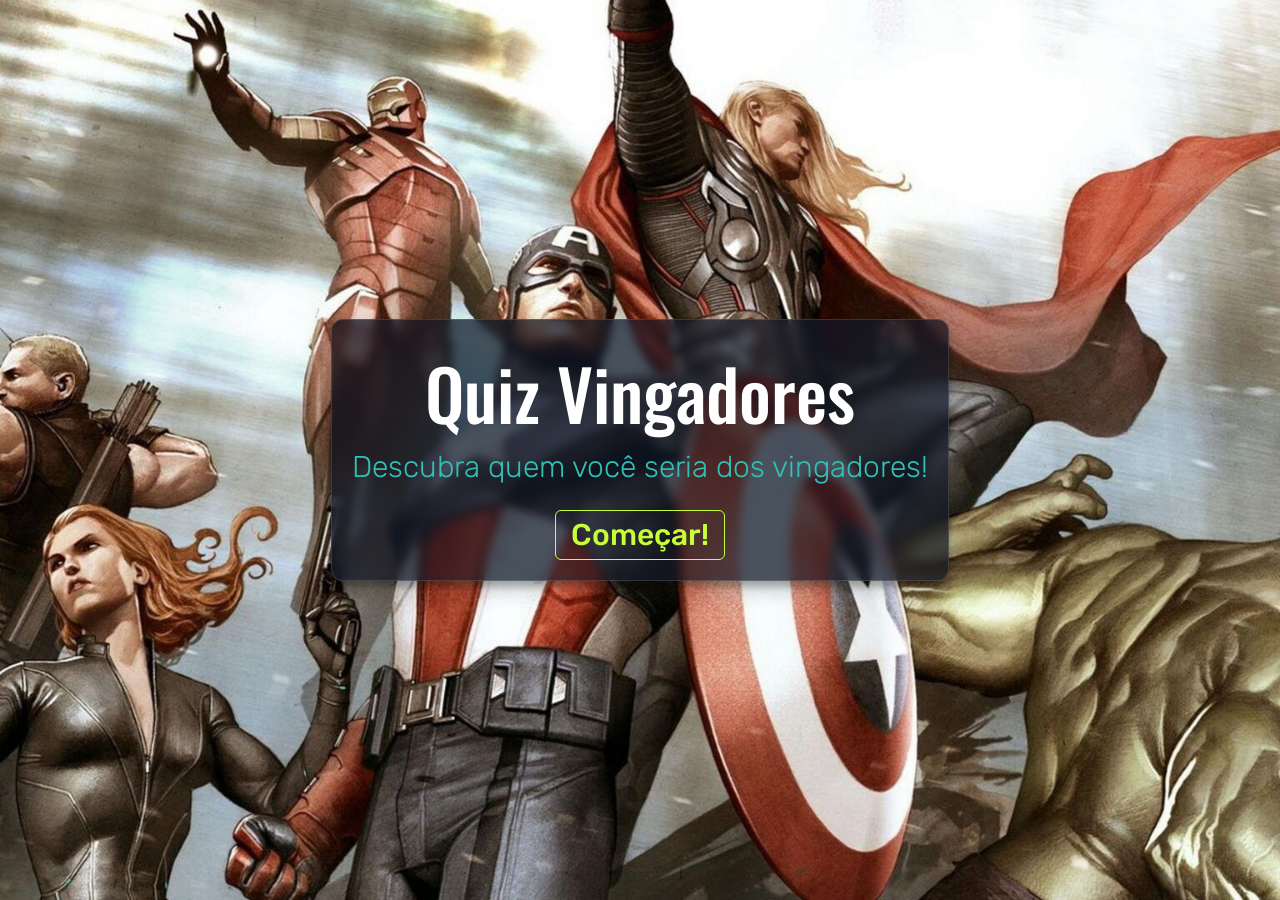
<file: index.html>
<!DOCTYPE html>
<html lang="pt-br">

<head>
    <meta charset="UTF-8">
    <meta name="viewport" content="width=device-width, initial-scale=1.0">
    <title>Quiz Vingadores</title>
    <link rel="stylesheet" href="src/css/index.css">
</head>

<body>
    <main>
        <section class="apresentacao">
            <h1 class="apresentacao__titulo">Quiz Vingadores</h1>
            <h2 class="apresentacao__subtitulo">Descubra quem você seria dos vingadores!</h2>
            <button class="apresentacao__btn-comecar">Começar!</button>
        </section>
        <section class="quiz sessao-oculta">
            <form class="quiz__form" action="resultado.html" method="get">
                <fieldset class="form__pergunta pergunta-atual">
                    <legend class="pergunta__texto">Você está em uma missão e o plano original falha. O que você faz? </legend>

                    <input type="radio" name="radio-p1" class="pergunta__radio" value="A" id="p1-a">
                    <label class="pergunta__opcao" for="p1-a">Recuo, avalio a situação e só então traço uma nova abordagem</label>
    
                    <input type="radio" name="radio-p1" class="pergunta__radio" value="B" id="p1-b">
                    <label class="pergunta__opcao" for="p1-b">Improviso na hora — sempre tem um plano B (ou C).</label>
    
                    <input type="radio" name="radio-p1" class="pergunta__radio" value="C" id="p1-c">
                    <label class="pergunta__opcao" for="p1-c">Atuo com calma, mas se a coisa sair do controle, ninguém me segura</label>
    
                    <input type="radio" name="radio-p1" class="pergunta__radio" value="D" id="p1-d">
                    <label class="pergunta__opcao" for="p1-d">Tomo a liderança no momento e reorganizo o grupo.</label>
    
                    <input type="radio" name="radio-p1" class="pergunta__radio" value="E" id="p1-e">
                    <label class="pergunta__opcao" for="p1-e">Me adapto rapidamente e ajo de forma silenciosa e estratégica.</label>

                    <button type="button" class="pergunta__btn-proxima" data-indice="0">Próxima</button>
                </fieldset>
                
                <fieldset class="form__pergunta">
                    <legend class="pergunta__texto">Durante uma discussão na equipe, alguém claramente está errado. O que você faz?</legend>
                    
                    <input type="radio" name="radio-p2" class="pergunta__radio" value="A" id="p2-a">
                    <label class="pergunta__opcao" for="p2-a">Ouço os dois lados e tento encontrar uma solução que una todos.</label>
                    
                    <input type="radio" name="radio-p2" class="pergunta__radio" value="B" id="p2-b">
                    <label class="pergunta__opcao" for="p2-b">Já vi o suficiente — corto o papo e sigo o que acho certo.</label>
                    
                    <input type="radio" name="radio-p2" class="pergunta__radio" value="C" id="p2-c">
                    <label class="pergunta__opcao" for="p2-c">Observo mais do que falo, e deixo minha opinião apenas quando necessário.</label>
                    
                    <input type="radio" name="radio-p2" class="pergunta__radio" value="D" id="p2-d">
                    <label class="pergunta__opcao" for="p2-d">Tento manter a paz, mas se for empurrado demais, perco a paciência.</label>
                    
                    <input type="radio" name="radio-p2" class="pergunta__radio" value="E" id="p2-e">
                    <label class="pergunta__opcao" for="p2-e">Aponto o erro com argumentos, sem rodeios. Objetividade acima de tudo.</label>

                    <button type="button" class="pergunta__btn-proxima" data-indice="1">Próxima</button>
                </fieldset>
                
                <fieldset class="form__pergunta">
                    <legend class="pergunta__texto">Você descobre que alguém da sua equipe está escondendo informações. Como reage?</legend>
                    
                    <input type="radio" name="radio-p3" class="pergunta__radio" value="A" id="p3-a">
                    <label class="pergunta__opcao" for="p3-a">Me aproximo aos poucos e tento entender o motivo antes de agir.</label>
                    
                    <input type="radio" name="radio-p3" class="pergunta__radio" value="B" id="p3-b">
                    <label class="pergunta__opcao" for="p3-b">Confronto na hora — transparência é essencial em um time.</label>
                    
                    <input type="radio" name="radio-p3" class="pergunta__radio" value="C" id="p3-c">
                    <label class="pergunta__opcao" for="p3-c">Faço minhas próprias investigações sem alertar ninguém.</label>
                    
                    <input type="radio" name="radio-p3" class="pergunta__radio" value="D" id="p3-d">
                    <label class="pergunta__opcao" for="p3-d">Evito um confronto direto, mas deixo claro que estou atento.</label>
                    
                    <input type="radio" name="radio-p3" class="pergunta__radio" value="E" id="p3-e">
                    <label class="pergunta__opcao" for="p3-e">Tento mediar a situação, focando em restaurar a confiança.</label>

                    <button type="button" class="pergunta__btn-proxima" data-indice="2">Próxima</button>
                </fieldset>
                
                <fieldset class="form__pergunta">
                    <legend class="pergunta__texto">Você é pego de surpresa em uma emboscada. Qual é sua primeira reação? </legend>
                    
                    <input type="radio" name="radio-p4" class="pergunta__radio" value="A" id="p4-a">
                    <label class="pergunta__opcao" for="p4-a">Confio nos meus reflexos e revido sem hesitar.</label>
                    
                    <input type="radio" name="radio-p4" class="pergunta__radio" value="B" id="p4-b">
                    <label class="pergunta__opcao" for="p4-b">Mantenho a cabeça fria e analiso todas as saídas possíveis.</label>
                    
                    <input type="radio" name="radio-p4" class="pergunta__radio" value="C" id="p4-c">
                    <label class="pergunta__opcao" for="p4-c">Luto, mas me certifico de proteger os outros antes de mim.</label>
                    
                    <input type="radio" name="radio-p4" class="pergunta__radio" value="D" id="p4-d">
                    <label class="pergunta__opcao" for="p4-d">Canalizo minha força interna, mas luto para manter o controle.</label>
                    
                    <input type="radio" name="radio-p4" class="pergunta__radio" value="E" id="p4-e">
                    <label class="pergunta__opcao" for="p4-e">Aja rápido e sem ser visto — essa é minha zona de conforto.</label>

                    <button type="button" class="pergunta__btn-proxima" data-indice="3">Próxima</button>
                </fieldset>
                
                <fieldset class="form__pergunta">
                    <legend class="pergunta__texto">Qual dessas frases mais se aproxima do que você acredita?</legend>
                    
                    <input type="radio" name="radio-p5" class="pergunta__radio" value="A" id="p5-a">
                    <label class="pergunta__opcao" for="p5-a">“Unir é mais difícil que lutar — e mais importante também.”</label>
                    
                    <input type="radio" name="radio-p5" class="pergunta__radio" value="B" id="p5-b">
                    <label class="pergunta__opcao" for="p5-b">“A lógica vence qualquer desafio.”</label>
                    
                    <input type="radio" name="radio-p5" class="pergunta__radio" value="C" id="p5-c">
                    <label class="pergunta__opcao" for="p5-c">“O silêncio às vezes diz mais do que mil palavras.”</label>
                    
                    <input type="radio" name="radio-p5" class="pergunta__radio" value="D" id="p5-d">
                    <label class="pergunta__opcao" for="p5-d">“Nem sempre sou compreendido(a), mas faço o que precisa ser feito.”</label>
                    
                    <input type="radio" name="radio-p5" class="pergunta__radio" value="E" id="p5-e">
                    <label class="pergunta__opcao" for="p5-e">“Confio nos meus instintos, eles nunca me deixaram na mão.”</label>

                    <button type="button" class="pergunta__btn-proxima" data-indice="4">Próxima</button>
                </fieldset>
                
                <fieldset class="form__pergunta">
                    <legend class="pergunta__texto">Você tem que tomar uma decisão difícil, com impacto para todos. Como escolhe?</legend>
                    
                    <input type="radio" name="radio-p6" class="pergunta__radio" value="A" id="p6-a">
                    <label class="pergunta__opcao" for="p6-a">Avalio friamente os fatos e tomo a decisão mais eficiente.</label>
                    
                    <input type="radio" name="radio-p6" class="pergunta__radio" value="B" id="p6-b">
                    <label class="pergunta__opcao" for="p6-b">Considero os valores e o bem maior acima de tudo.</label>
                    
                    <input type="radio" name="radio-p6" class="pergunta__radio" value="C" id="p6-c">
                    <label class="pergunta__opcao" for="p6-c">Evito chamar atenção, mas trabalho por trás pra resolver.</label>
                    
                    <input type="radio" name="radio-p6" class="pergunta__radio" value="D" id="p6-d">
                    <label class="pergunta__opcao" for="p6-d">Confio em minha força pessoal para proteger os outros.</label>
                    
                    <input type="radio" name="radio-p6" class="pergunta__radio" value="E" id="p6-e">
                    <label class="pergunta__opcao" for="p6-e">Faço o possível para manter o equilíbrio emocional e racional.</label>

                    <button type="button" class="pergunta__btn-proxima" data-indice="5">Próxima</button>
                </fieldset>
                
                <fieldset class="form__pergunta">
                    <legend class="pergunta__texto">Como você reage à fama ou reconhecimento?</legend>
                    
                    <input type="radio" name="radio-p7" class="pergunta__radio" value="A" id="p7-a">
                    <label class="pergunta__opcao" for="p7-a">Acho útil, mas não me deslumbro — há coisas mais importantes.</label>
                    
                    <input type="radio" name="radio-p7" class="pergunta__radio" value="B" id="p7-b">
                    <label class="pergunta__opcao" for="p7-b">Não gosto dos holofotes. Prefiro fazer meu trabalho e sumir.</label>
                    
                    <input type="radio" name="radio-p7" class="pergunta__radio" value="C" id="p7-c">
                    <label class="pergunta__opcao" for="p7-c">Às vezes é divertido, mas sei que não define quem eu sou.</label>
                    
                    <input type="radio" name="radio-p7" class="pergunta__radio" value="D" id="p7-d">
                    <label class="pergunta__opcao" for="p7-d">Fama não me afeta. O que importa é o impacto do que faço.</label>
                    
                    <input type="radio" name="radio-p7" class="pergunta__radio" value="E" id="p7-e">
                    <label class="pergunta__opcao" for="p7-e">Eu sou um pouco do show, sim — e me garanto nisso.</label>

                    <button type="submit" class="pergunta__btn-proxima" data-indice="6">Ver resultado</button>
                </fieldset>
            </form>
        </section>
        <script src="src/js/script.js"></script>
    </main>
</body>

</html>
</file>
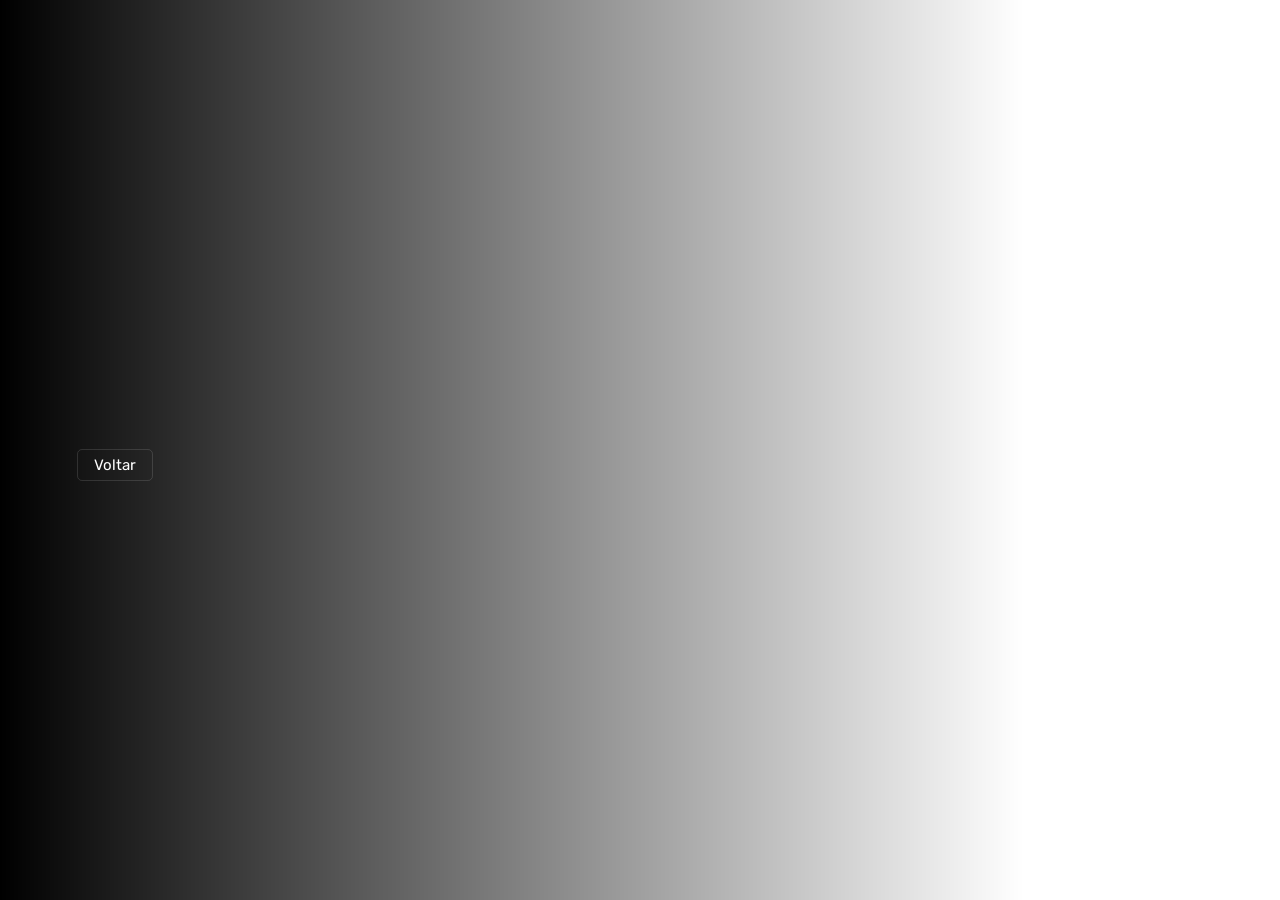
<file: resultado.html>
<!DOCTYPE html>
<html lang="pt-br">
<head>
    <meta charset="UTF-8">
    <meta name="viewport" content="width=device-width, initial-scale=1.0">
    <title>Quiz Vingadores</title>
    <link rel="stylesheet" href="./src/css/resultado.css">
</head>
<body>
    <main class="conteudo">
        <h1 class="titulo"></h1>
        <h2 class="referencia"></h2>
        <p class="descricao"></p>
        <button class="btn-voltar" type="button">Voltar</button>
    </main>
    <script src="./src/js/resultado.js"></script>
</body>
</html>
</file>
<file: src/css/index.css>
@import url(styles.css);

body {
    height: 100dvh;
    padding: 20px;
    background: url(../img/background-quiz.jpg) center/cover no-repeat;
    display: grid;
    place-content: center;
}

.apresentacao {
    padding: 20px;
    display: flex;
    flex-direction: column;
    align-items: center;
    gap: 5px;
    border: 1px solid rgba(255, 255, 255, 0.125);
    border-radius: 12px;
    box-shadow: rgba(0, 0, 0, 0.19) 0px 10px 20px, rgba(0, 0, 0, 0.23) 0px 6px 6px;
    backdrop-filter: blur(5px) saturate(180%);
    -webkit-backdrop-filter: blur(5px) saturate(180%);
    background-color: rgba(17, 25, 40, 0.75);
}

.apresentacao__titulo {
    font-size: clamp(3.4rem, calc(.2rem + 7.2vw), 7rem);
    font-family: var(--fonte-titulos);
    font-weight: 500;
    color: #FFF;
    text-align: center;
}

.apresentacao__subtitulo {
    font-size: clamp(1.4rem, calc(1px + 2.8vw), 3rem);
    font-family: var(--fonte-textos);
    font-weight: 300;
    color: var(--azul);
    text-align: center;
}

.apresentacao__btn-comecar {
    cursor: pointer;
    font-size: clamp(1.2rem, calc(1px + 2.6vw), 3rem);
    font-family: var(--fonte-textos);
    font-weight: 500;
    padding: 6px 15px;
    margin-top: 20px;
    border-radius: 6px;
    border: 1px solid var(--verde);
    background-color: transparent;
    color: var(--verde);
    transition: all 400ms;
    
    &:hover {
        color: var(--preto);
        background-color: var(--verde);
    }
}

.quiz {
    padding: 20px;
    border: 1px solid rgba(255, 255, 255, 0.125);
    border-radius: 12px;
    box-shadow: rgba(0, 0, 0, 0.19) 0px 10px 20px, rgba(0, 0, 0, 0.23) 0px 6px 6px;
    backdrop-filter: blur(5px) saturate(180%);
    -webkit-backdrop-filter: blur(5px) saturate(180%);
    background-color: rgba(17, 25, 40, 0.75);
    overflow: hidden;
}

.quiz__form {
    position: relative;
    width: min(80vw, 800px);
}

.form__pergunta {
    border: none;
    display: flex;
    flex-direction: column;
    justify-content: space-between;
    display: none;
}

.pergunta__radio {
    display: none;
}

.pergunta__texto {
    width: 100%;
    margin-bottom: 20px;
    padding: 10px;
    background-color: var(--azul);
    font-family: var(--fonte-titulos);
    font-weight: 400;
    font-size: 2.5rem;
    text-align: start;
    color: var(--preto);
    border-radius: 7px;
}

.pergunta__opcao {
    font-family: var(--fonte-textos);
    font-weight: 300;
    min-height: 39px;
    display: block;
    cursor: pointer;
    padding: 8px 15px;
    margin: 0px 20px 4px;
    text-align: start;
    font-size: 2rem;
    color: #FFF;
    border-radius: 20px;
    
    &:hover {
        color: var(--verde);
        border: 1px solid var(--verde);
    }
}

.pergunta__radio:checked+.pergunta__opcao {
    background-color: var(--verde);
    color: var(--preto);
    font-weight: 400;
}

.pergunta__btn-proxima {
    align-self: flex-end;
    cursor: pointer;
    font-family: var(--fonte-textos);
    font-weight: 500;
    font-size: 2rem;
    padding: 6px 15px;
    margin-top: 10px;
    border-radius: 6px;
    border: 1px solid var(--verde);
    background-color: transparent;
    color: var(--verde);
    transition: all 400ms;
    
    &:hover {
        color: var(--preto);
        background-color: var(--verde);
    }
}

.pergunta-atual {
    display: flex;
}

.sessao-oculta {
    display: none;
}

@media screen and (max-width: 768px) {
    :root {
        font-size: 8px;
    }

    body {
        background: url(../img/background-quiz--mobile.jpg) center/cover no-repeat;
    }
}
</file>
<file: src/css/resultado.css>
@import url(./styles.css);

body {
    background: var(--background-image) center/cover no-repeat;
    height: 100dvh;
}

body::after {
    content: "";
    position: fixed;
    top: 0;
    left: 0;
    height: 100dvh;
    width: 80vw;
    background: linear-gradient(90deg, rgba(0, 0, 0, 1) 0%, transparent 100%);
    z-index: 0;
}

.conteudo {
    height: 100%;
    max-width: 500px;
    margin-left: min(100px, 6vw);
    position: fixed;
    z-index: 1;
    display: flex;
    flex-direction: column;
    justify-content: center;
    color: white;
}

.conteudo .btn-voltar {
    align-self: flex-start;
    cursor: pointer;
    padding: 6px 16px;
    background-color: transparent;
    border-radius: 5px;
    border: 1px solid rgba(255, 255, 255, 0.125);
    font-size: 1.5rem;
    font-family: var(--fonte-textos);
    color: white;

    &:hover {
        border-color: rgba(255, 255, 255, 0.5);
    }
}

.conteudo .titulo {
    margin-bottom: 20px;
    font-family: var(--fonte-titulos);
    font-weight: 700;
    font-size: 3.5rem;
}

.conteudo .referencia {
    margin-bottom: 5px;
    font-family: var(--fonte-titulos);
    font-weight: 400;
    font-size: 2rem;
}

.conteudo .descricao {
    margin-bottom: 5px;
    font-family: var(--fonte-textos);
    font-weight: 300;
    font-size: 1.5rem;
    line-height: 2.5rem;
}

@media screen and (max-width: 900px) {
    body {
        background: var(--background-image-mobile) center/cover no-repeat;
    }

    body::after {
        top: auto;
        bottom: 0;
        left: 0;
        width: 100vw;
        height: 80dvh;
        background: linear-gradient(0deg, rgba(0, 0, 0, 1) 5%, transparent 100%);
    }

    .conteudo {
        padding: 15px;
        max-width: 100%;
        margin-left: auto;
        justify-content: end;
        align-items: center;
        text-align: center;
    }

    .conteudo .btn-voltar {
        align-self: stretch;
    }
}
</file>
